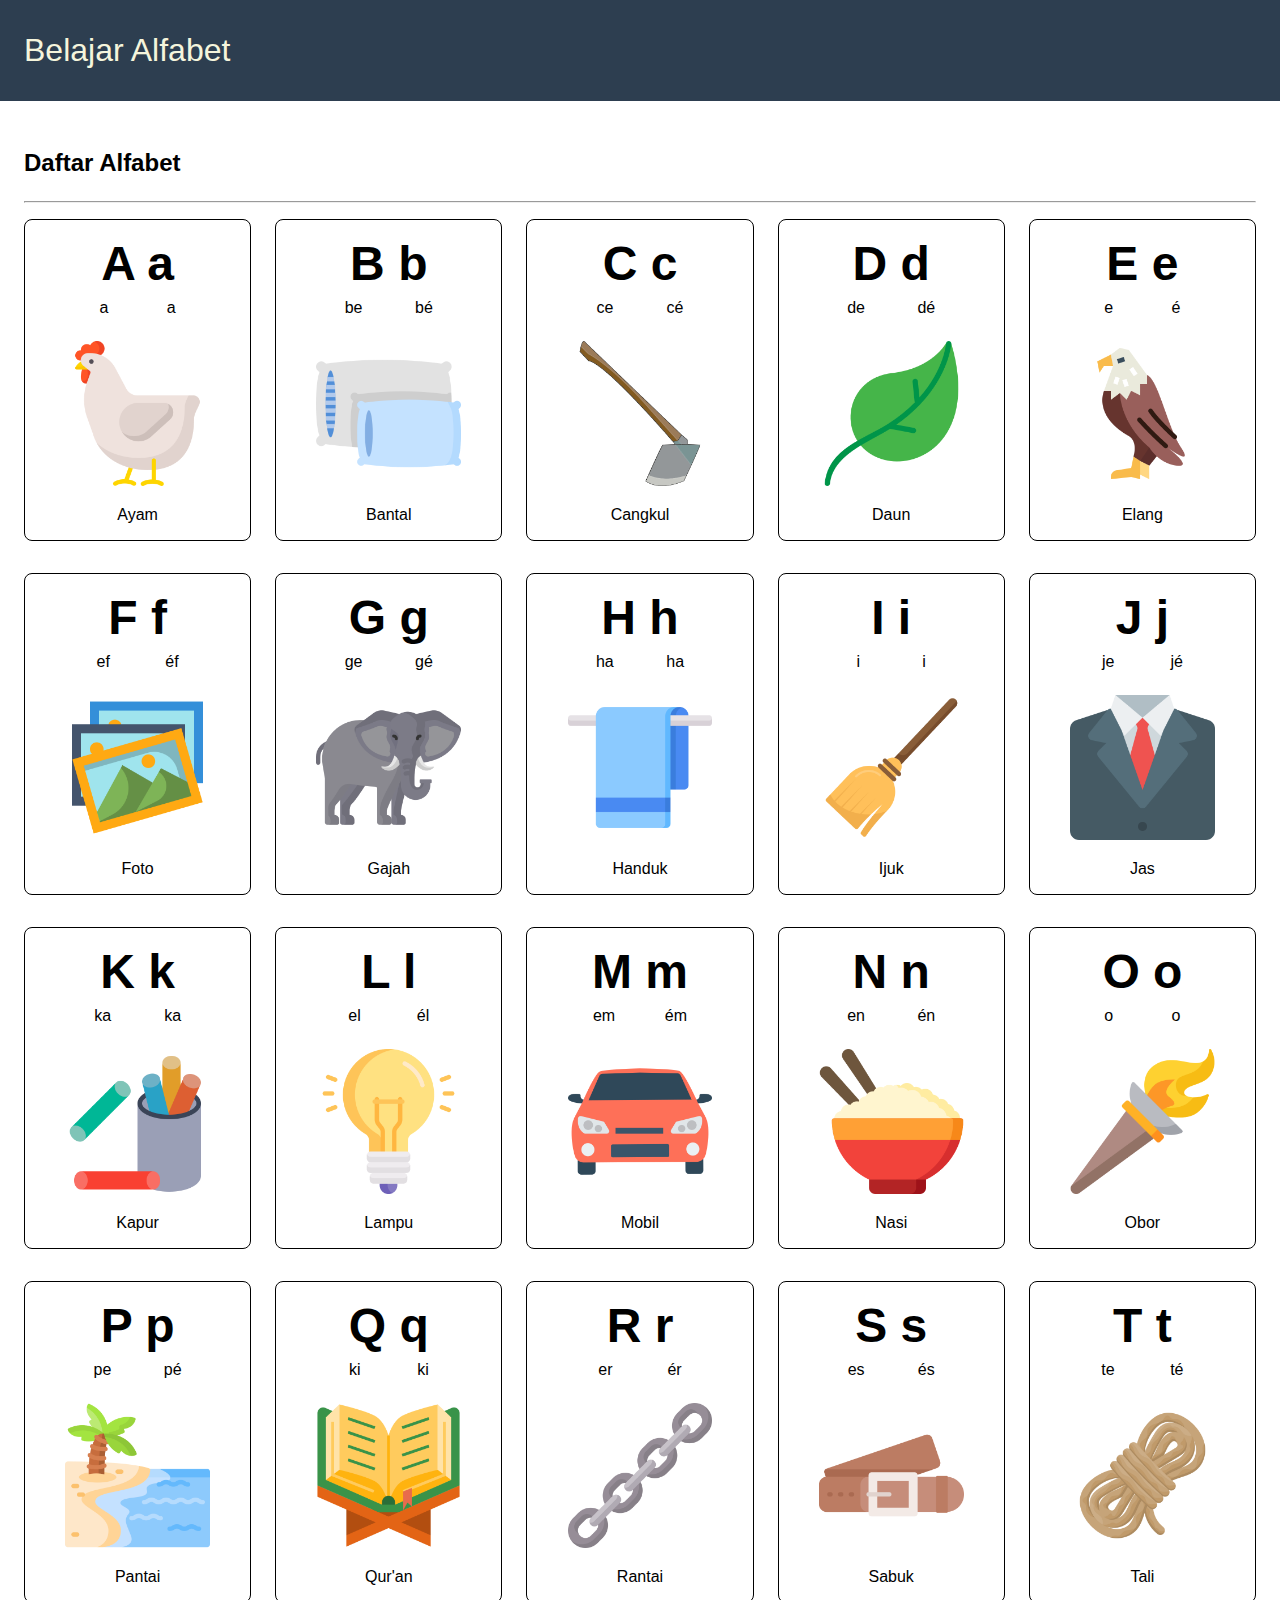
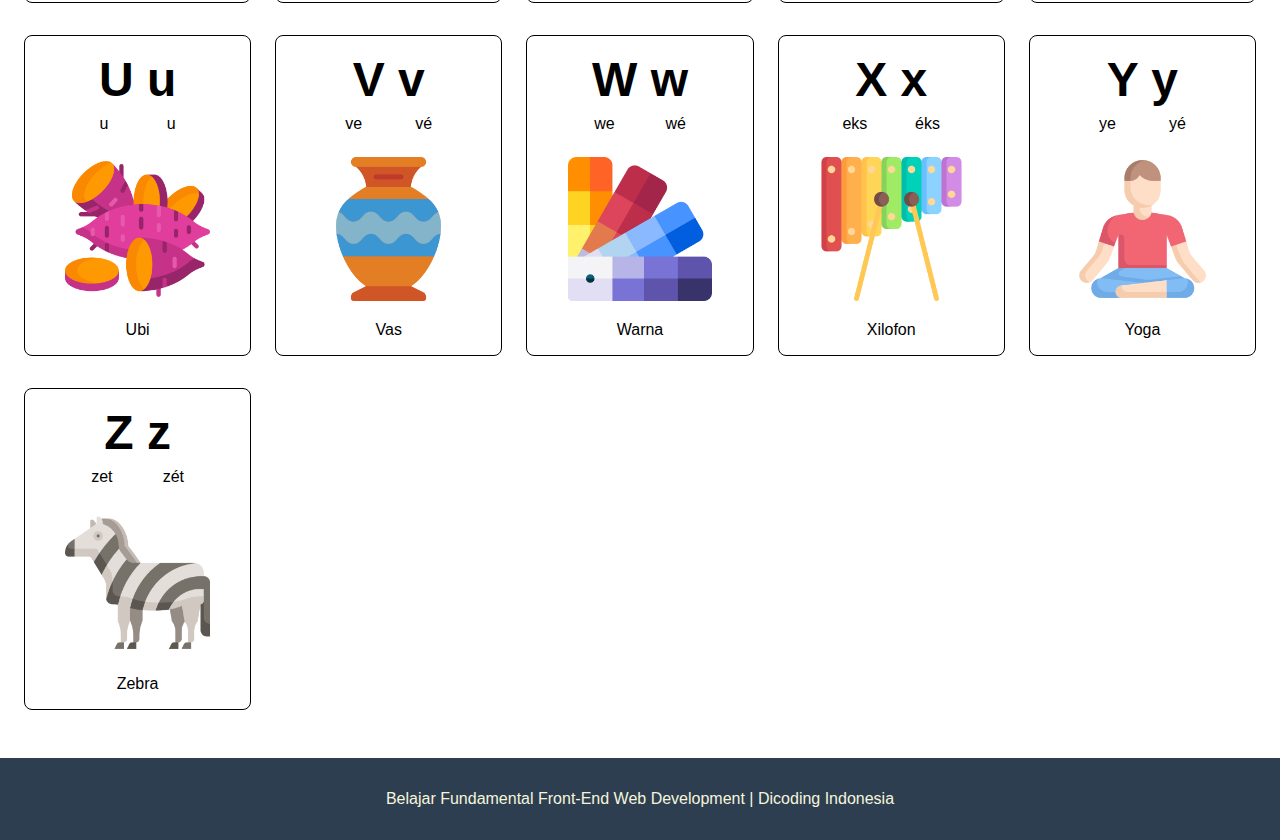
<file: index.html>
<!DOCTYPE html>
<html lang="en">
  <head>
    <meta charset="UTF-8" />
    <meta name="viewport" content="width=device-width, initial-scale=1.0" />
    <title>Alfabet</title>

    <link rel="stylesheet" href="src/styles.css" />
    <link rel="stylesheet" href="src/responsive.css" />
  </head>
  <body>
    <header>
      <div class="wrapper">
        <a href="#" class="brand-name">Belajar Alfabet</a>
      </div>
    </header>

    <main>
      <div class="wrapper">
        <div class="container">
          <section>
            <h2 tabindex="0" class="title-section">Daftar Alfabet</h2>
            <hr />

            <section tabindex="0" id="charList" class="char-list">
              <article tabindex="0" class="char-item">
                <h3 class="char">
                  <span class="char-upper">A</span>
                  <span class="char-lower">a</span>
                </h3>
                <div class="char__description">
                  <div class="char__name">a</div>
                  <div class="char__pronounce">a</div>
                </div>
                <div class="char__example">
                  <img
                    class="char__example-img"
                    src="src/images/chicken.png"
                    alt="Ayam"
                  />
                  <p class="char__example-name">Ayam</p>
                </div>
              </article>

              <article tabindex="0" class="char-item">
                <h3 class="char">
                  <span class="char-upper">B</span>
                  <span class="char-lower">b</span>
                </h3>
                <div class="char__description">
                  <div class="char__name">be</div>
                  <div class="char__pronounce">bé</div>
                </div>
                <div class="char__example">
                  <img
                    class="char__example-img"
                    src="src/images/pillow.png"
                    alt="Bantal"
                  />
                  <p class="char__example-name">Bantal</p>
                </div>
              </article>

              <article tabindex="0" class="char-item">
                <h3 class="char">
                  <span class="char-upper">C</span>
                  <span class="char-lower">c</span>
                </h3>
                <div class="char__description">
                  <div class="char__name">ce</div>
                  <div class="char__pronounce">cé</div>
                </div>
                <div class="char__example">
                  <img
                    class="char__example-img"
                    src="src/images/hoe.png"
                    alt="Cangkul"
                  />
                  <p class="char__example-name">Cangkul</p>
                </div>
              </article>

              <article tabindex="0" class="char-item">
                <h3 class="char">
                  <span class="char-upper">D</span>
                  <span class="char-lower">d</span>
                </h3>
                <div class="char__description">
                  <div class="char__name">de</div>
                  <div class="char__pronounce">dé</div>
                </div>
                <div class="char__example">
                  <img class="char__example-img" src="src/images/leaf.png" alt="Daun" />
                  <p class="char__example-name">Daun</p>
                </div>
              </article>
            </section>
          </section>
        </div>
      </div>
    </main>

    <footer>
      <div class="wrapper">
        <p class="foot-information">
          Belajar Fundamental Front-End Web Development | Dicoding Indonesia
        </p>
      </div>
    </footer>

    <script src="src/data.js"></script>
    <script src="src/index.js"></script>
  </body>
</html>
</file>
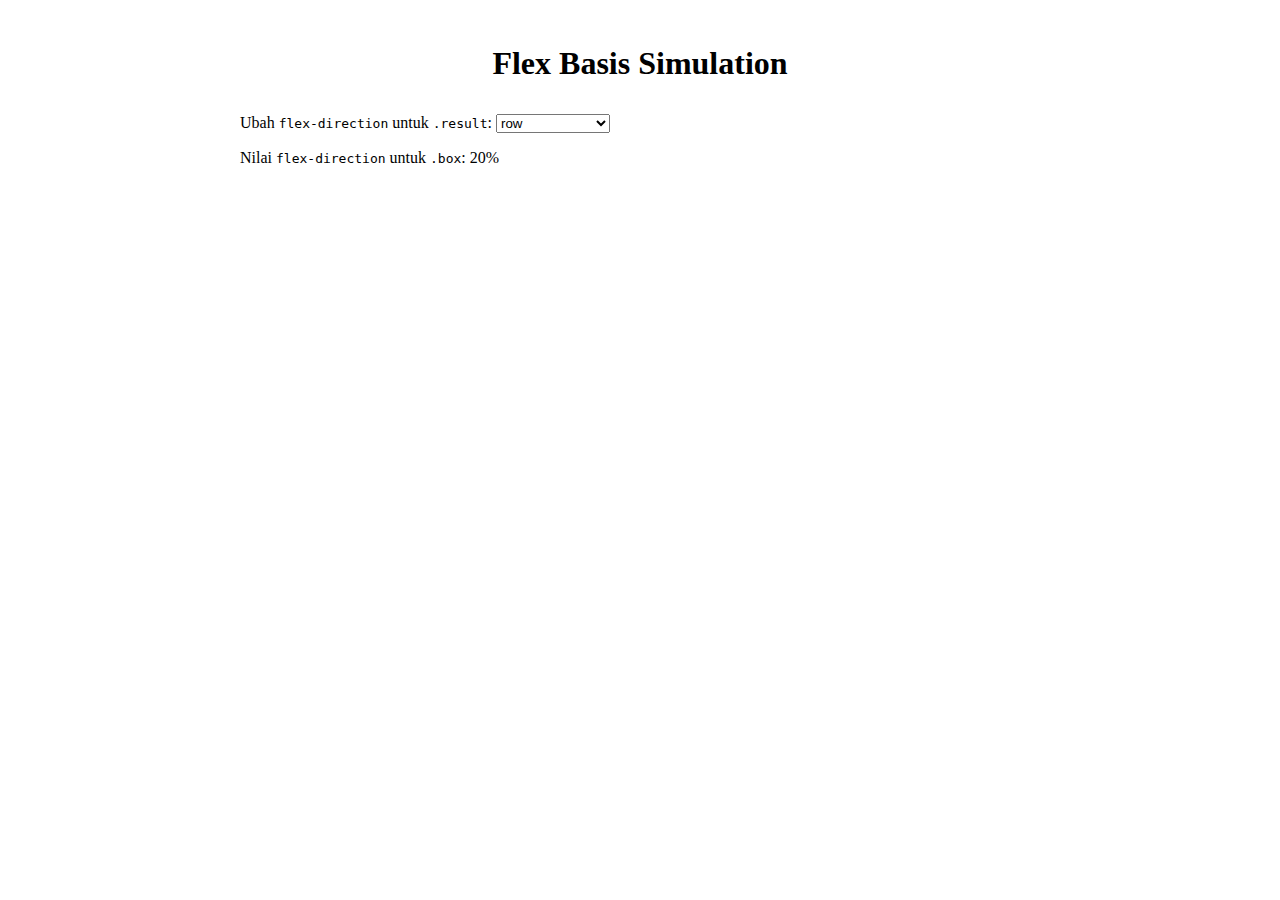
<file: Flex_Basis_Simulation.html>
<!DOCTYPE html>
<html lang="id">
  <head>
    <meta http-equiv="Content-Type" content="text/html;charset=UTF-8" />
    <meta name="viewport" content="width=device-width, initial-scale=1" />
    <title>Flex Basis Simulation</title>

    <link rel="stylesheet" href="https://codepen.io/web-dot-dev/pen/abpoXGZ.css" />
    <link rel="stylesheet" href="src_basis/style.css" />
  </head>
  <body>
    <main>
      <h1 style="text-align: center; margin-block-end: 32px">Flex Basis Simulation</h1>

      <div class="controls">
        <label>
          Ubah <code>flex-direction</code> untuk <code>.result</code>:
          <select id="switcher">
            <option value="row">row</option>
            <option value="row-reverse">row-reverse</option>
            <option value="column">column</option>
            <option value="column-reverse">column-reverse</option>
          </select>
        </label>
      </div>

      <div class="container" id="container">
        <div>
          Nilai <code>flex-direction</code> untuk <code>.box</code>:
          <span id="currentSize"></span>%
        </div>
        <div class="result" style="margin-block-start: 4px">
          <div class="box bg-primary color-light"></div>
        </div>
      </div>
    </main>

    <script src="src_basis/index.js"></script>
  </body>
</html>
</file>
<file: src/styles.css>
* {
  margin: 0;
  padding: 0;
  box-sizing: border-box;
}

body {
  font-family: Arial, Helvetica, sans-serif;
}

.wrapper {
  padding-block: 32px;
  padding-inline: 24px;
}

.container {
  margin-inline: auto;
}

.title-section {
  margin-block: 16px 24px;
}

/* 
 Header
*/
header {
  position: sticky;
}

header .wrapper {
  background-color: #2d3e50;

  color: beige;
}

.brand-name {
  font-size: 2rem;
  text-decoration: inherit;
  color: inherit;
}

/* 
* Character list
*/
.char-list {
  margin-block: 1rem;
  display: grid;
  grid-template-columns: repeat(auto-fit, minmax(200px, 1fr));
  column-gap: 24px;
  row-gap: 32px;
}
 
.char-item {
  border: 1px solid black;
  border-radius: 8px;
  padding: 16px;
  overflow: hidden;
  transition: all 150ms ease-in;
}

.char-item:hover,
.char-item:focus-visible {
  scale: 1.05;
  box-shadow: 0 2px 4px 2px #33333377;
}

.char-item .char {
  text-align: center;
  font-size: 3em;
}

.char-item .char__description {
  margin-block: 0.5rem;

  display: flex;
  justify-content: space-evenly;
}

.char-item .char__example {
  margin-block-start: 1.5rem;
  text-align: center;
}

.char-item .char__example-img {
  width: 75%;
  margin-block-end: 1rem;
}

/* 
 * Footer
*/
footer {
  color: beige;
}

footer .wrapper {
  background-color: #2d3e50;
}

.foot-information {
  text-align: center;
}
</file>
<file: src/responsive.css>
@media screen and (max-width: 1200px) {
  .char-list {
    grid-template-columns: repeat(5, 1fr);
  }
}

@media screen and (max-width: 992px) {
  .char-list {
    grid-template-columns: repeat(4, 1fr);
  }
}

@media screen and (max-width: 768px) {
  .char-list {
    grid-template-columns: repeat(3, 1fr);
  }
}

@media screen and (max-width: 576px) {
  .char-list {
    grid-template-columns: repeat(2, 1fr);
  }
}

@media screen and (max-width: 320px) {
  .char-list {
    grid-template-columns: repeat(1, 1fr);
  }
}
</file>
<file: src_basis/style.css>
main {
  padding: 16px;
  margin-inline: auto;

  width: 100%;
  max-width: 800px;
}

.container {
  margin-block-start: 16px;
}

.result {
  display: flex;

  max-width: 100%;
  width: 500px;
  max-height: 100%;
  height: 500px;

  align-items: start;
}

.box {
  flex-basis: 20%;
  max-width: none;

  padding: var(--metric-box-spacing);
  border: 1px solid var(--color-stroke);

  font-weight: 500;
  text-align: center;

  box-shadow: var(--generic-shadow);
  animation: loop 1500ms linear 0s infinite alternate forwards;
}

@keyframes loop {
  0% {
    flex-basis: 20%;
  }
  20% {
    flex-basis: 30%;
  }
  40% {
    flex-basis: 45%;
  }
  60% {
    flex-basis: 65%;
  }
  80% {
    flex-basis: 85%;
  }
  100% {
    flex-basis: 100%;
  }
}
</file>
